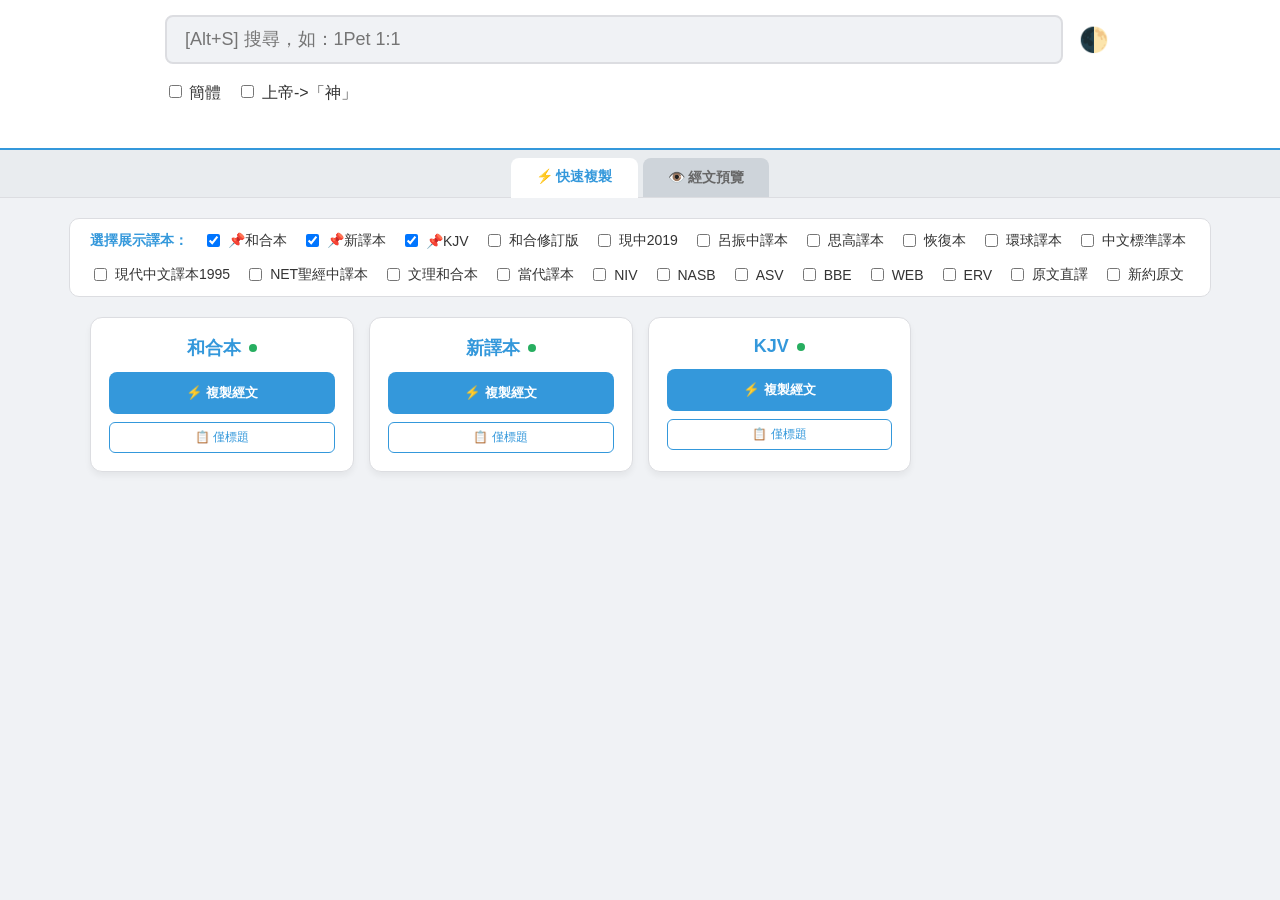
<file: index.html>
<!DOCTYPE html>
<html lang="zh-Hant">
<head>
    <meta charset="UTF-8">
    <meta name="viewport" content="width=device-width, initial-scale=1.0">
    <title>各版本網上聖經捷徑</title>
    <link rel="stylesheet" href="./css/style.css">

    <header class="header-zone">
        <div class="search-wrapper">
            <div class="search-row">
                <input type="text" id="bibleSearch" class="search-bar" placeholder="[Alt+S] 搜尋，如：1Pet 1:1" autocomplete="off">
                <button onclick="toggleTheme()" style="background:none; border:none; cursor:pointer; font-size:24px;">🌓</button>
                <div id="hintWindow" class="hint-window"></div>
                <div id="suggestions" class="suggestions-box"></div>
            </div>

            <!-- ✅ 新增：搜尋選項（簡體 / 神名） -->
            <div class="search-options" aria-label="顯示選項" style="display:flex; gap:16px; align-items:center; margin-top:8px;">
              <label class="opt-item" title="切換為簡體後將重新抓取目前段落">
                <input type="checkbox" id="checkboxSimplifiedChinese">
                簡體
              </label>

              <label class="opt-item" title="僅在畫面與複製輸出中將「上帝」顯示為「神」，不重新抓取">
                <input type="checkbox" id="checkboxGodName">
                上帝->「神」
              </label>
            </div>
            <!-- ⬆ 新增結束 -->

            <div id="historyTags" class="history-tags"></div>
        </div>
    </header>

    <nav class="mode-tabs">
        <button id="tab-copy" class="m-tab active" onclick="switchMode('copy')">⚡ 快速複製</button>
        <button id="tab-preview" class="m-tab" onclick="switchMode('preview')">👁️ 經文預覽</button>
    </nav>

    <main class="main-container">
        <!-- 快速複製介面 -->
        <div id="copyView">
            <div class="ver-filter-box" id="verFilter">
                <span class="filter-label">選擇展示譯本：</span>
                <!-- 由 JS 動態生成 Checkbox -->
            </div>
            <div id="copyGrid" class="copy-grid"></div>
        </div>

        <!-- 預覽介面 -->
        <div id="previewView" class="preview-pane">
            <div style="display:flex; justify-content: space-between; margin-bottom:20px; align-items:center;">
                <select id="previewVerSelect" onchange="updatePreview()" style="padding:8px; border-radius:6px; border:1px solid var(--border);"></select>
            
<!-- 🔽 新增：預覽格式切換 -->
<select id="previewFormatSelect" style="margin-left:8px;">
  <option value="list">標準格式</option>
  <option value="paragraph">講章格式</option>
</select>

                <span id="previewTitle" style="font-weight:bold; font-size:18px; color:var(--accent);"></span>
            </div>
            <div id="previewContent"></div>
        </div>
       
    </main>

    <div id="toast"></div>
    <script src="./js/bible-data.js"></script>
    <script src="./js/logic.js"></script>		
		
</body>
</html>
</file>
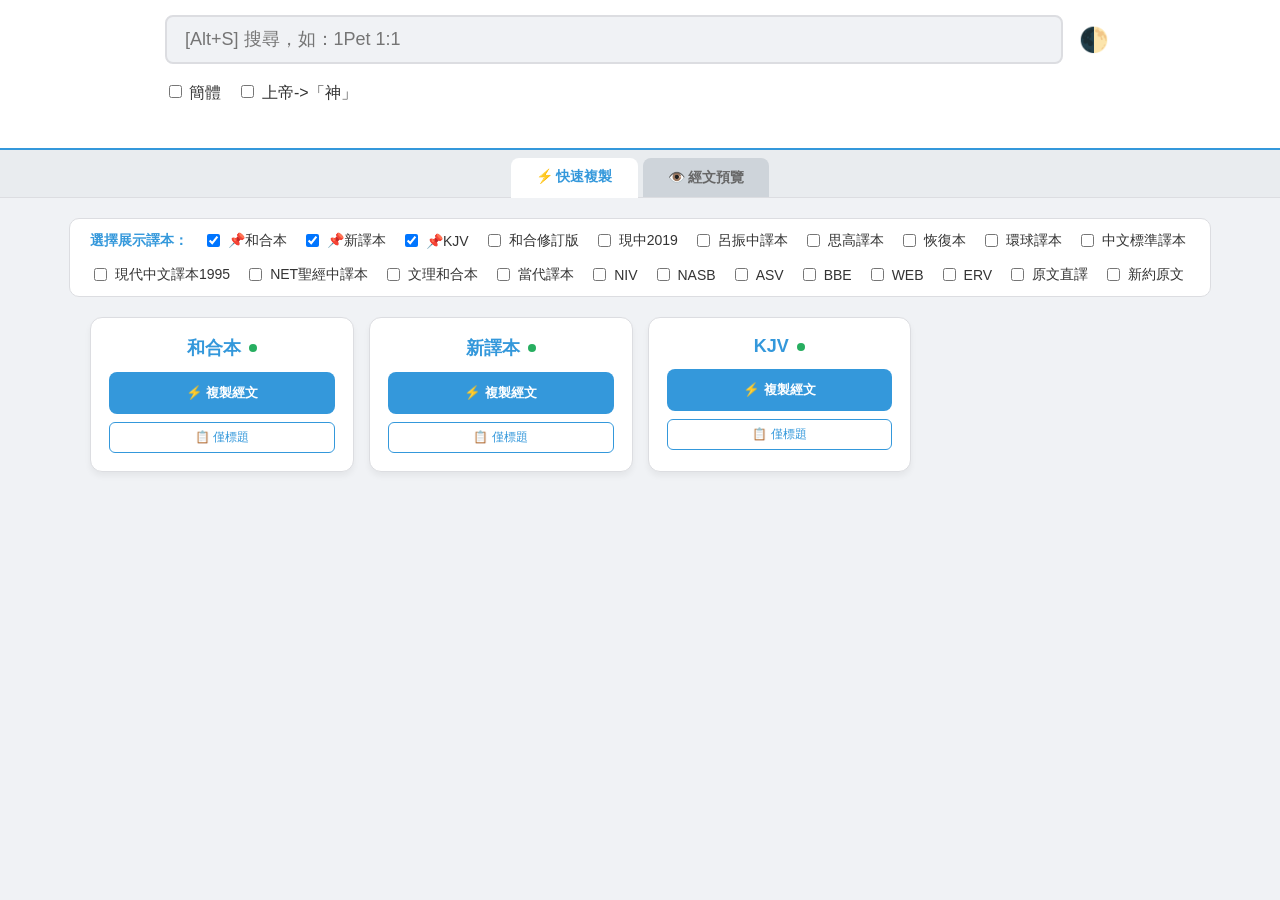
<file: bible_verse.html>
<!DOCTYPE html>
<html lang="zh-Hant">
<head>
    <meta charset="UTF-8">
    <meta name="viewport" content="width=device-width, initial-scale=1.0">
    <title>各版本網上聖經捷徑</title>
    <link rel="stylesheet" href="./css/style.css">

    <header class="header-zone">
        <div class="search-wrapper">
            <div class="search-row">
                <input type="text" id="bibleSearch" class="search-bar" placeholder="[Alt+S] 搜尋，如：1Pet 1:1" autocomplete="off">
                <button onclick="toggleTheme()" style="background:none; border:none; cursor:pointer; font-size:24px;">🌓</button>
                <div id="hintWindow" class="hint-window"></div>
                <div id="suggestions" class="suggestions-box"></div>
            </div>

            <!-- ✅ 新增：搜尋選項（簡體 / 神名） -->
            <div class="search-options" aria-label="顯示選項" style="display:flex; gap:16px; align-items:center; margin-top:8px;">
              <label class="opt-item" title="切換為簡體後將重新抓取目前段落">
                <input type="checkbox" id="checkboxSimplifiedChinese">
                簡體
              </label>

              <label class="opt-item" title="僅在畫面與複製輸出中將「上帝」顯示為「神」，不重新抓取">
                <input type="checkbox" id="checkboxGodName">
                上帝->「神」
              </label>
            </div>
            <!-- ⬆ 新增結束 -->

            <div id="historyTags" class="history-tags"></div>
        </div>
    </header>

    <nav class="mode-tabs">
        <button id="tab-copy" class="m-tab active" onclick="switchMode('copy')">⚡ 快速複製</button>
        <button id="tab-preview" class="m-tab" onclick="switchMode('preview')">👁️ 經文預覽</button>
    </nav>

    <main class="main-container">
        <!-- 快速複製介面 -->
        <div id="copyView">
            <div class="ver-filter-box" id="verFilter">
                <span class="filter-label">選擇展示譯本：</span>
                <!-- 由 JS 動態生成 Checkbox -->
            </div>
            <div id="copyGrid" class="copy-grid"></div>
        </div>

        <!-- 預覽介面 -->
        <div id="previewView" class="preview-pane">
            <div style="display:flex; justify-content: space-between; margin-bottom:20px; align-items:center;">
                <select id="previewVerSelect" onchange="updatePreview()" style="padding:8px; border-radius:6px; border:1px solid var(--border);"></select>
            
<!-- 🔽 新增：預覽格式切換 -->
<select id="previewFormatSelect" style="margin-left:8px;">
  <option value="list">標準格式</option>
  <option value="paragraph">講章格式</option>
</select>

                <span id="previewTitle" style="font-weight:bold; font-size:18px; color:var(--accent);"></span>
            </div>
            <div id="previewContent"></div>
        </div>
       
    </main>

    <div id="toast"></div>
    <script src="./js/bible-data.js"></script>
    <script src="./js/logic.js"></script>		
		
</body>
</html>
</file>
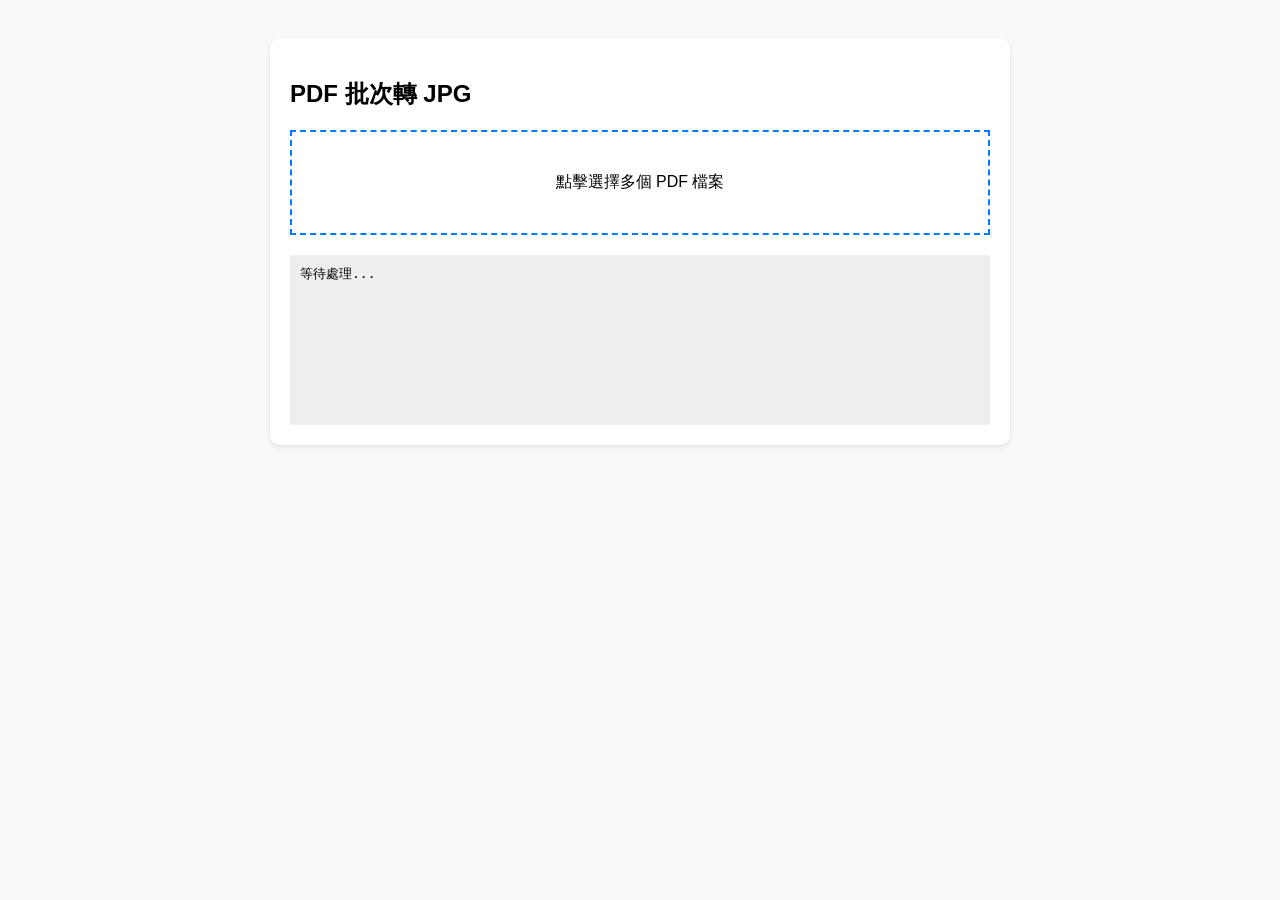
<file: Pdf to jpg.html>
<!DOCTYPE html>
<html lang="zh-Hant">
<head>
    <meta charset="UTF-8">
    <title>PDF 轉 JPG 批次工具</title>
    <!-- 1. 必須先載入主程式 -->
    <script src="./js/pdf.js"></script> 
    <!-- 2. 載入其餘工具 -->
    <script src="./js/jszip.min.js"></script>
    <script src="./js/FileSaver.min.js"></script>
    <style>
        body { font-family: sans-serif; padding: 30px; background-color: #f9f9f9; }
        .container { max-width: 700px; margin: auto; background: white; padding: 20px; border-radius: 10px; box-shadow: 0 2px 5px rgba(0,0,0,0.1); }
        .drop-zone { border: 2px dashed #007bff; padding: 40px; text-align: center; cursor: pointer; margin-bottom: 20px; }
        #status { white-space: pre-wrap; font-family: monospace; background: #eee; padding: 10px; height: 150px; overflow-y: auto; }
    </style>
</head>
<body>

<div class="container">
    <h2>PDF 批次轉 JPG</h2>
    <div class="drop-zone" onclick="document.getElementById('pdf-upload').click()">
        點擊選擇多個 PDF 檔案
        <input type="file" id="pdf-upload" accept="application/pdf" multiple style="display:none">
    </div>
    <div id="status">等待處理...</div>
</div>

<script>
    // 關鍵修正：確保讀取到正確的 pdfjsLib
    const pdfjsLib = window['pdfjs-dist/build/pdf'] || window.pdfjsLib;

    if (!pdfjsLib) {
        document.getElementById('status').innerText = "錯誤：無法讀取 pdf.js，請檢查檔案名稱是否正確 (需為 pdf.js)";
    } else {
        // 設定 Worker 路徑為你的 pdf.worker.js
        pdfjsLib.GlobalWorkerOptions.workerSrc = './js/pdf.worker.js';
    }

    const uploadInput = document.getElementById('pdf-upload');
    const statusDiv = document.getElementById('status');

    uploadInput.addEventListener('change', async (e) => {
        const files = e.target.files;
        if (files.length === 0) return;

        const zip = new JSZip();
        statusDiv.innerText = "開始處理...\n";

        for (let f = 0; f < files.length; f++) {
            const file = files[f];
            const fileNameNoExt = file.name.replace(/\.[^/.]+$/, "");
            const folder = zip.folder(fileNameNoExt);
            
            statusDiv.innerText += `正在讀取：${file.name}\n`;

            try {
                const arrayBuffer = await file.arrayBuffer();
                const loadingTask = pdfjsLib.getDocument({ data: arrayBuffer });
                const pdf = await loadingTask.promise;

                for (let i = 1; i <= pdf.numPages; i++) {
                    const page = await pdf.getPage(i);
                    const viewport = page.getViewport({ scale: 2.0 });
                    const canvas = document.createElement('canvas');
                    const context = canvas.getContext('2d');
                    canvas.height = viewport.height;
                    canvas.width = viewport.width;

                    await page.render({ canvasContext: context, viewport: viewport }).promise;

                    const imageData = canvas.toDataURL('image/jpeg', 0.8);
                    // 取得 base64 內容
                    const base64Data = imageData.split(',')[1];

                    // 檔名順序數字：如 01, 02
                    const seq = i.toString().padStart(2, '0');
                    folder.file(`${fileNameNoExt}_${seq}.jpg`, base64Data, { base64: true });
                }
                statusDiv.innerText += `✅ ${file.name} 處理完成\n`;
            } catch (err) {
                statusDiv.innerText += `❌ ${file.name} 失敗: ${err.message}\n`;
            }
        }

        statusDiv.innerText += "正在壓縮並下載...\n";
        const content = await zip.generateAsync({ type: "blob" });
        saveAs(content, "PDF_Export.zip");
        statusDiv.innerText += "✨ 全部完成！";
    });
</script>

</body>
</html>
</file>
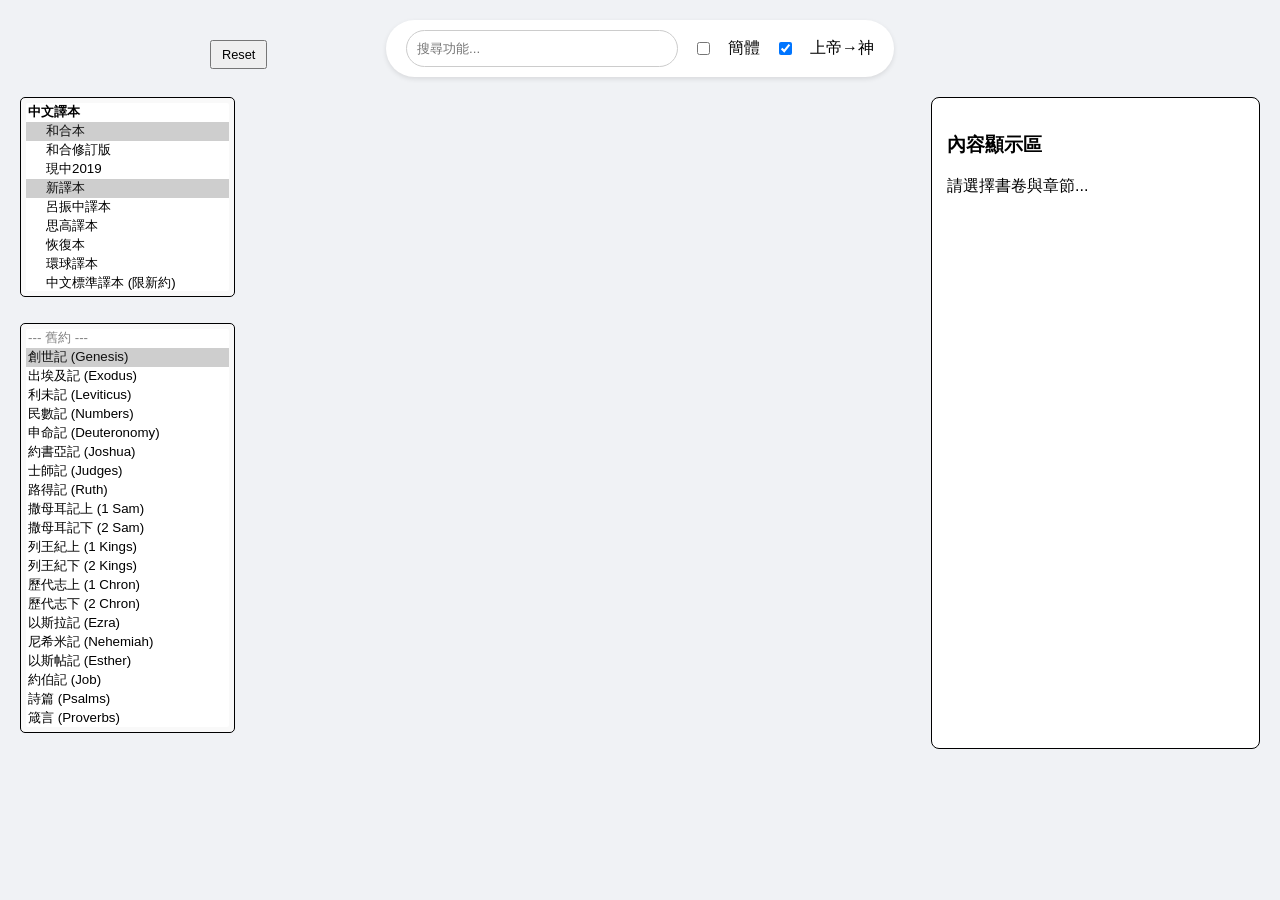
<file: test.html>
<!DOCTYPE html>
<html lang="zh-Hant">
<head>
	<script src="https://challenges.cloudflare.com/turnstile/v0/api.js" async defer></script>
    <meta charset="UTF-8">
    <meta name="viewport" content="width=device-width, initial-scale=1.0">
    <title>聖經研讀系統 - FHL 整合版</title>
    <style>
        /* 保留您之前的 CSS 樣式 */
        body { font-family: sans-serif; display: flex; flex-direction: column; padding: 20px; margin: 0; position: relative; background-color: #f0f2f5; }
        .reset-button { position: absolute; top: 40px; left: 210px; z-index: 20; font-size: 0.8em; padding: 5px 10px; cursor: pointer; }
        .header-container { display: flex; justify-content: center; width: 100%; margin-bottom: 20px; }
        .header-controls { display: flex; align-items: center; width: fit-content; gap: 15px; background: white; padding: 10px 20px; border-radius: 30px; box-shadow: 0 2px 5px rgba(0,0,0,0.1); }
        .search-bar { padding: 10px; border: 1px solid #ccc; border-radius: 20px; width: 250px; }
        .main-container { display: flex; gap: 20px; }
        .left-panel { display: grid; grid-template-columns: repeat(4, 1fr); gap: 10px; width: 75%; }
        .right-panel { width: 25%; border: 1px solid #000; padding: 15px; height: 620px; background-color: white; border-radius: 8px; overflow-y: auto; }
        .box { border: 1px solid #000; border-radius: 5px; padding: 5px; box-sizing: border-box; background-color: #f9f9f9; visibility: hidden; }
        .multiple-select-container, .list-box-container, .right-panel-box, .header-controls, .header-container { visibility: visible; }
        .multiple-select-container { height: 200px; grid-column: 1; grid-row: 1; }
        .multiple-select-list { width: 100%; height: 100%; border: none; outline: none; }
        .list-box-container { height: 410px; grid-column: 1; grid-row: 2; }
        .single-select-list { width: 100%; height: 100%; border: none; outline: none; }
        /* 修改或覆蓋原本的 .tab-box 樣式 */
        .tab-box, .tab-box-bottom {
            height: 200px;
            display: flex; 
            flex-direction: column;
            gap: 5px;
            padding: 5px;
        }

/* 確保左側面板有足夠空間顯示 4 欄 */
.left-panel {
    display: grid;
    grid-template-columns: repeat(4, 1fr); 
    grid-auto-flow: row; /* 關鍵：讓溢出的元素自動換行 */
    gap: 10px;
    width: 75%;
}
        .copyable-area { cursor: copy; transition: background-color 0.2s; }
        .tab-title-box { border: 1px solid #ccc; padding: 5px; background-color: #e9ecef; font-weight: bold; font-size: 0.9em; }
        .tab-content-area { border: 1px solid #ccc; padding: 8px; background-color: white; flex-grow: 1; overflow-y: auto; line-height: 1.5; font-size: 0.95em; }
        .copy-success { background-color: #d4edda !important; }
        .popup-window { position: fixed; display: none; background: white; border: 2px solid #007bff; border-radius: 8px; padding: 12px; box-shadow: 0 4px 15px rgba(0,0,0,0.3); z-index: 1000; width: 200px; }
        .popup-window input { width: 100%; padding: 8px; margin-top: 8px; box-sizing: border-box; border: 1px solid #ccc; border-radius: 4px; }
        .popup-header { font-size: 14px; font-weight: bold; display: flex; justify-content: space-between; }
        .close-popup { cursor: pointer; color: #999; }
    </style>
</head>
<body> 
     <div class="cf-turnstile" 
         id="turnstile-container" 
         data-sitekey="0x4AAAAAACgckTL_y_96U7Cj" 
         data-appearance="interaction-only">
    </div>
    <button class="reset-button" id="resetSelectionBtn">Reset</button>

    <div class="header-container">
        <div class="header-controls">
            <input type="text" class="search-bar" placeholder="搜尋功能..." id="globalSearch">
            <input type="checkbox" id="checkboxSimplifiedChinese"><label for="checkboxSimplifiedChinese">簡體</label>
            <input type="checkbox" id="checkboxGodName" checked><label for="checkboxGodName">上帝→神</label>
            <!-- 隱藏的輸入項用於對接原邏輯 -->
            <input type="hidden" id="currentChineses">
            <input type="hidden" id="currentChap">
            <input type="hidden" id="currentSec">
        </div>
    </div>

    <div class="main-container">
        <div class="left-panel">
            <div class="box multiple-select-container">
                <select multiple class="multiple-select-list" id="selectList">
                     <optgroup label="中文譯本">
                        <option value="unv" selected>和合本</option>
                        <option value="rcuv">和合修訂版</option>
                        <option value="tcv2019">現中2019</option>
                        <option value="ncv" selected="selected">新譯本</option>
                        <option value="lcc">呂振中譯本</option>
                        <option value="ofm">思高譯本</option>
                        <option value="recover">恢復本</option>
                        <option value="wcb">環球譯本</option>
						<option value="csb"> 中文標準譯本 (限新約) </option>
                        <option value="cbol"> 原文直譯 </option>
                        <option value="tcv95"> 現代中文譯本 1995版 </option>
                        <option value="cnet"> NET聖經中譯本 </option>
						<option value="cuwv" selected="selected">文理和合本經文</option>
                    </optgroup>
                    <optgroup label="其他與英文">
                        <option value="kjv">KJV (King James Version)</option>
                        <option value="asv">ASV (American Standard Version)</option>
                        <option value="bbe">BBE (American Standard Version)</option>
                        <option value="web">WEB (World English Bible)</option>
						<option value="erv">ERV (Easy-to-Read Version)</option>
						<option value="fhlwh">新約原文</option> 
                    </optgroup>
                </select>
            </div>

            <div id="tab1_box" class="box tab-box"><div class="tab-title-box copyable-area"></div><div class="tab-content-area copyable-area"></div></div>
            <div id="tab2_box" class="box tab-box"><div class="tab-title-box copyable-area"></div><div class="tab-content-area copyable-area"></div></div>
            <div id="tab3_box" class="box tab-box"><div class="tab-title-box copyable-area"></div><div class="tab-content-area copyable-area"></div></div>
            
            <div class="box list-box-container">
                <select class="single-select-list" size="20" id="bibleBookList">
                    <option disabled>--- 舊約 ---</option>
                    <option value="創" selected>創世記 (Genesis)</option><option value="出">出埃及記 (Exodus)</option><option value="利">利未記 (Leviticus)</option><option value="民">民數記 (Numbers)</option><option value="申">申命記 (Deuteronomy)</option><option value="書">約書亞記 (Joshua)</option><option value="士">士師記 (Judges)</option><option value="得">路得記 (Ruth)</option><option value="撒上">撒母耳記上 (1 Sam)</option><option value="撒下">撒母耳記下 (2 Sam)</option><option value="王上">列王紀上 (1 Kings)</option><option value="王下">列王紀下 (2 Kings)</option><option value="代上">歷代志上 (1 Chron)</option><option value="代下">歷代志下 (2 Chron)</option><option value="拉">以斯拉記 (Ezra)</option><option value="尼">尼希米記 (Nehemiah)</option><option value="斯">以斯帖記 (Esther)</option><option value="伯">約伯記 (Job)</option><option value="詩">詩篇 (Psalms)</option><option value="箴">箴言 (Proverbs)</option><option value="傳">傳道書 (Eccles)</option><option value="歌">雅歌 (Song of Sol)</option><option value="賽">以賽亞書 (Isaiah)</option><option value="耶">耶利米書 (Jeremiah)</option><option value="哀">耶利米哀歌 (Lam)</option><option value="結">以西結書 (Ezekiel)</option><option value="但">但以理書 (Daniel)</option><option value="何">何西阿書 (Hosea)</option><option value="珥">約珥書 (Joel)</option><option value="摩">阿摩司書 (Amos)</option><option value="俄">俄巴底亞書 (Obadiah)</option><option value="拿">約拿書 (Jonah)</option><option value="彌">彌迦書 (Micah)</option><option value="鴻">那鴻書 (Nahum)</option><option value="哈">哈巴谷書 (Habak)</option><option value="番">西番雅書 (Zephan)</option><option value="該">哈該書 (Haggai)</option><option value="亞">撒迦利亞書 (Zechar)</option><option value="瑪">瑪拉基書 (Malachi)</option>
                    <option disabled>--- 新約 ---</option>
                    <option value="太">馬太福音 (Matthew)</option><option value="可">馬可福音 (Mark)</option><option value="路">路加福音 (Luke)</option><option value="約">約翰福音 (John)</option><option value="徒">使徒行傳 (Acts)</option><option value="羅">羅馬書 (Romans)</option><option value="林前">哥林多前書 (1 Cor)</option><option value="林後">哥林多後書 (2 Cor)</option><option value="加">加拉太書 (Galat)</option><option value="弗">以弗所書 (Ephes)</option><option value="腓">腓立比書 (Philip)</option><option value="西">歌羅西書 (Coloss)</option><option value="帖前">帖前 (1 Thess)</option><option value="帖後">帖後 (2 Thess)</option><option value="提前">提摩太前書 (1 Tim)</option><option value="提後">提摩太後書 (2 Tim)</option><option value="多">提多書 (Titus)</option><option value="門">腓利門書 (Philemon)</option><option value="來">希伯來書 (Hebrews)</option><option value="雅">雅各書 (James)</option><option value="彼前">彼得前書 (1 Peter)</option><option value="彼後">彼得後書 (2 Peter)</option><option value="約一">約翰一書 (1 John)</option><option value="約二">約翰二書 (2 John)</option><option value="約三">約翰三書 (3 John)</option><option value="猶">猶大書 (Jude)</option><option value="啟">啟示錄 (Revelation)</option>
                </select>
            </div>

            <div id="tab4_box" class="box tab-box-bottom"><div class="tab-title-box copyable-area"></div><div class="tab-content-area copyable-area"></div></div>
            <div id="tab5_box" class="box tab-box-bottom"><div class="tab-title-box copyable-area"></div><div class="tab-content-area copyable-area"></div></div>
            <div id="tab6_box" class="box tab-box-bottom"><div class="tab-title-box copyable-area"></div><div class="tab-content-area copyable-area"></div></div>
        </div>

        <div class="right-panel right-panel-box" id="displayContent">
            <h3>內容顯示區</h3><div id="doccontext">請選擇書卷與章節...</div>
        </div>
    </div>

    <div id="itemPopup" class="popup-window">
        <div class="popup-header"><span id="popupTitle">書卷名</span><span class="close-popup" id="closePopupBtn">&times;</span></div>
        <input type="text" id="popupInput" placeholder="輸入 1 或 1:1">
    </div>
<script>
const tttt = { "unv": "和合本", "rcuv": "和修版", "ncv": "新譯本", "kjv": "KJV", "asv": "ASV", "bbe": "BBE", "web": "WEB", "lcc": "呂振中譯本", "ofm": "思高譯本", "tcv2019": "現中譯2019", "wcb": "環球譯本", "recover": "恢復本","tcv95":"現中譯1995", "cbol":"原文直譯","csb":"中文標準譯本","cnet":"NET聖經中譯本", "fhlwh":"新約原文","cuwv":"文理和合本經文","erv":"ERV" };

// 確保全域變數存在
window.tsWidgetId = null;
	
function numberConvertToUppercase(num) {
    const u = ["零", "一", "二", "三", "四", "五", "六", "七", "八", "九", "十"];
    const n = parseInt(num);
    if (n <= 10) return u[n];
    if (n < 20) return "十" + (n % 10 === 0 ? "" : u[n % 10]);
    return n.toString();
}

// 2. 啟動查詢 (整合你的 startQuery)
function startQuery() {
    // 清空右側預覽
    document.getElementById("displayContent").innerHTML = '<div id="doccontext"></div>';
    
    // 獲取目前選中的多個譯本
    const selectedOptions = Array.from(document.getElementById('selectList').selectedOptions);
    const targetTabs = document.querySelectorAll('[id^="tab"][id$="_box"]');
    
    // 初始化：隱藏所有 Tab
    targetTabs.forEach(tab => tab.style.visibility = 'hidden');

    // 依序為每個選中的譯本發送請求 (最多6個)
    selectedOptions.forEach((option, index) => {
        if (index < 6) {
            loadBibleDoc(option.value, index + 1);
        }
    });
}
<!--	
async function loadBibleDoc(verCode, tabIndex) {
    // 1. 取得 DOM 數值
    const book = document.getElementById("bibleBookList").value;
    const inputVal = document.getElementById("popupInput").value || "1";
    const gb = document.getElementById('checkboxSimplifiedChinese').checked ? 1 : 0;
    let [chap, sec] = inputVal.includes(':') ? inputVal.split(':') : [inputVal, ""];
    
    // 2. 嚴格檢查 Turnstile 狀態
    if (typeof turnstile === 'undefined') {
        console.error("Turnstile SDK 未載入");
        return;
    }

    /**
     * 3. 取得 Token
     * 在隱身模式下，SDK 會自動管理單一 Widget。
     * 直接使用 turnstile.getResponse() 即可抓取目前可用的 Token。
     */
    const turnstileToken = turnstile.getResponse();
    
    if (!turnstileToken) {
        console.warn("驗證 Token 尚未產生，正在嘗試背景觸發...");
        // 在隱身模式下，如果沒有 Token，通常需要手動執行一次 execute 觸發

        turnstile.reset('#turnstile-container'); 
        turnstile.execute('#turnstile-container');
        return;
    }
   
    // 4. 構造 URL
    let originalUrl = "https://bible.fhl.net/json/qb.php?chineses=" + encodeURIComponent(book) + 
              "&chap=" + chap + 
              "&sec=" + sec + 
              "&version=" + verCode + 
              "&gb=" + gb;
              
    const myWorkerUrl = "https://bible.q8g9tnm8r7.workers.dev/?url=" + encodeURIComponent(originalUrl);

    // 5. 發送帶有超時控制的請求
    const controller = new AbortController();
    const timeoutId = setTimeout(() => controller.abort(), 15000);

    try {
        const response = await fetch(myWorkerUrl, {
            method: "GET",
            signal: controller.signal,
            headers: {
                "X-Turnstile-Token": turnstileToken
            }
        });

        clearTimeout(timeoutId);

        if (response.ok) {
            const data = await response.text();
            renderToTab(data, tabIndex, verCode);
            
            // 成功後重置，確保下一次查詢依然安全且能獲得新 Token
            turnstile.reset(); 
        } else {
            if (response.status === 403 || response.status === 401) {
                console.error("Worker 驗證失敗，請檢查 Secret Key 設定");
                // 隱身模式下驗證失敗通常會自動重置
            }
            turnstile.reset();
        }
    } catch (err) {
        clearTimeout(timeoutId);
        console.error("連線錯誤:", err);
        if (typeof turnstile !== 'undefined') turnstile.reset();
    }
}
//-->

async function loadBibleDoc(verCode, tabIndex) {
    // 1. 取得 DOM 數值
    const book = document.getElementById("bibleBookList").value;
    const inputVal = document.getElementById("popupInput").value || "1";
    const gb = document.getElementById('checkboxSimplifiedChinese').checked ? 1 : 0;
    let [chap, sec] = inputVal.includes(':') ? inputVal.split(':') : [inputVal, ""];
    
    // 2. 構造原始 URL
    let originalUrl = "https://bible.fhl.net/json/qb.php?chineses=" + encodeURIComponent(book) + 
              "&chap=" + chap + 
              "&sec=" + sec + 
              "&version=" + verCode + 
              "&gb=" + gb;
              
    const myWorkerUrl = "https://bible.q8g9tnm8r7.workers.dev/?url=" + encodeURIComponent(originalUrl);

    // 封裝請求邏輯
    const fetchData = async (url, useToken = false) => {
        const controller = new AbortController();
        const timeoutId = setTimeout(() => controller.abort(), 10000); // 縮短直連超時，提昇體驗
        
        const options = {
            method: "GET",
            signal: controller.signal
        };

        // 只有經由 Proxy 時才帶 Token
        if (useToken) {
            const turnstileToken = turnstile.getResponse();
            if (turnstileToken) {
                options.headers = { "X-Turnstile-Token": turnstileToken };
            }
        }

        try {
            const response = await fetch(url, options);
            clearTimeout(timeoutId);
            if (!response.ok) throw new Error(`HTTP error! status: ${response.status}`);
            return await response.text();
        } catch (err) {
            clearTimeout(timeoutId);
            throw err; // 向上拋出以便 catch 塊處理切換
        }
    };

    try {
        // 策略 A: 嘗試直連 (Direct Fetch)
        console.log("嘗試直接連線...");
        const data = await fetchData(originalUrl);
        renderToTab(data, tabIndex, verCode);
        console.log("直連成功");

    } catch (err) {
        // 策略 B: 發生錯誤 (包括 CORS block 或網路問題)，使用 Proxy
        console.warn("直連失敗或受 CORS 限制，切換至 Proxy...", err);

        // 檢查 Turnstile 狀態 (僅在使用 Proxy 前檢查)
        if (typeof turnstile === 'undefined') {
            console.error("Turnstile SDK 未載入");
            return;
        }

        const token = turnstile.getResponse();
        if (!token) {
            console.warn("無 Token，觸發驗證...");
            turnstile.execute('#turnstile-container');
            return;
        }

        try {
            const proxyData = await fetchData(myWorkerUrl, true);
            renderToTab(proxyData, tabIndex, verCode);
            turnstile.reset(); // 成功後重置
        } catch (proxyErr) {
            console.error("Proxy 連線亦失敗:", proxyErr);
            turnstile.reset();
        }
    }
}
	

	
function renderToTab(responseText, tabIndex, verCode) {
    let aaobj;
    try {
        // 清理 JSON 中的特殊字元並解析
        const cleanedJson = responseText.replace(/[\u3000\u000A\u000D]+/g, "");
        aaobj = JSON.parse(cleanedJson);
    } catch (e) {
        console.error("JSON 解析失敗:", e);
        return;
    }

    const tabBox = document.getElementById(`tab${tabIndex}_box`);
    if (!tabBox) return;

    // --- 0. 處理 API 失敗 (例如新譯本權限阻斷) ---
    if (aaobj.status && aaobj.status.indexOf("Fail") !== -1) {
        tabBox.style.visibility = "visible";
        tabBox.querySelector('.tab-title-box').textContent = (tttt[verCode] || verCode) + " (連線受阻)";
        tabBox.querySelector('.tab-content-area').innerText = "此譯本目前禁止自動 API 查詢。\n請確認網址是否正確，或嘗試手動貼上 JSON 資料。";
        return;
    }

    // --- 1. 標題解析 ---
    const book = document.getElementById("bibleBookList").value;
    const inputVal = document.getElementById("popupInput").value || "1";
    
    let chapNum = "1", secIn = "";
    if (inputVal.includes(':')) {
        [chapNum, secIn] = inputVal.split(':').map(s => s.trim());
    } else {
        chapNum = inputVal.trim();
        // 抓取最後一節的節號作為範圍結束
        const lastSec = aaobj.record[aaobj.record_count - 1].sec;
        secIn = (aaobj.record_count > 1) ? `1-${lastSec}` : "1";
    }

    const chapChinese = numberConvertToUppercase(chapNum);
    const verName = tttt[verCode] || verCode;
    const fullTitle = `${book}${chapChinese}${secIn} (${verName})`;

    // --- 2. 內容生成 (整合新譯本清理邏輯) ---
    let aa2234 = ""; // Tab 顯示內容 (純文字)
    let aa2233 = "<font style='font-family:DFKai-SB'>「"; // 右側預覽內容

    for (let i = 0; i < aaobj.record_count; i++) {
        let item = aaobj.record[i];
        let text = item.bible_text;

        // --- [新譯本專用清理] 移除 <h1> 到 <h6> 及其內容 (如：一段小標題) ---
        text = text.replace(/<h[1-6]>.*?<\/h[1-6]>/gi, "");
        // 移除 |）這種特殊標記
        text = text.replace(/\|\uff09/g, "");

        // 清理所有剩餘 HTML 標籤與括號標記
        let rawText = text.replace(/<[^>]*>/g, "")
                          .replace(/【[^>]*】/g, "")
                          .replace(/[\u3000\u000A\u000D]+/g, "").trim();

        // 格式化輸出：節號 + 兩個全型空白 + 經文內容 + 換行 (PPT 專用)
        aa2234 += item.sec + "　" + rawText + "\n"; 
        aa2233 += "<sup>" + item.sec + "</sup>" + rawText;
    }

    aa2233 += "」";

    // --- 3. 處理「上帝/神」與符號修正 ---
    const useShen = document.getElementById('checkboxGodName').checked;
    if (useShen) {
        aa2234 = aa2234.replace(/上帝/g, "神");
        aa2233 = aa2233.replace(/上帝/g, "神");
    }
    // 修正破折號長度
    aa2234 = aa2234.replace(/─/g, "——");
    aa2233 = aa2233.replace(/─/g, "——");

    // --- 4. 更新 UI 畫面 ---
    tabBox.style.visibility = "visible";
    tabBox.querySelector('.tab-title-box').textContent = fullTitle;
    // 使用 innerText 保持 PPT 換行與空白格式
    tabBox.querySelector('.tab-content-area').innerText = aa2234;

    // 更新右側詳細顯示區
    const docContext = document.getElementById("doccontext");
    if (docContext) {
        docContext.innerHTML += `<div style="margin-bottom:20px; border-bottom:1px solid #eee; padding-bottom:10px;">
            <span style="font-size:12pt; line-height:1.6;">${aa2233} <br><b><u>${fullTitle}</u></b></span>
        </div>`;
    }
}



// 點擊複製功能：支援標題與經文各自複製
document.addEventListener('click', (e) => {
    const el = e.target;
    
    // 檢查點擊的是「內容區域」或是「標題區域」
    const isContent = el.classList.contains('tab-content-area');
    const isTitle = el.classList.contains('tab-title-box');

    if (isContent || isTitle) {
        // 獲取被點擊元素的文字
        const textToCopy = el.innerText; 
        
        if (!textToCopy) return;

        navigator.clipboard.writeText(textToCopy).then(() => {
            // 視覺回饋：變色效果
            el.classList.add('copy-success');
            setTimeout(() => el.classList.remove('copy-success'), 500);
            
            console.log("已成功複製內容：" + textToCopy.substring(0, 10) + "...");
        }).catch(err => {
            console.error('無法複製', err);
        });
    }
});


// 監聽譯本清單的變動
document.getElementById('selectList').addEventListener('change', function() {
    // 只有在已經有書卷/章節資料的情況下才自動更新
    const book = document.getElementById("bibleBookList").value;
    const inputVal = document.getElementById("popupInput").value;
    
    if (book && inputVal) {
        startQuery();
    }
});

// 監聽上帝/神、簡體/繁體切換
document.getElementById('checkboxGodName').addEventListener('change', startQuery);
document.getElementById('checkboxSimplifiedChinese').addEventListener('change', startQuery);


// 5. 彈窗觸發事件
document.getElementById('bibleBookList').addEventListener('click', function(e) {
    if (e.target.tagName === 'OPTION' && !e.target.disabled) {
        const popup = document.getElementById('itemPopup');
        popup.style.display = 'block';
        popup.style.left = e.pageX + 10 + 'px';
        popup.style.top = e.pageY + 10 + 'px';
        document.getElementById('popupTitle').textContent = e.target.text.trim();
        document.getElementById('popupInput').focus();
    }
});

document.getElementById('popupInput').addEventListener('keypress', function(e) {
    if (e.key === 'Enter') {
        document.getElementById('itemPopup').style.display = 'none';
        startQuery();
    }
});

document.getElementById('closePopupBtn').onclick = () => document.getElementById('itemPopup').style.display = 'none';
document.getElementById('resetSelectionBtn').onclick = () => location.reload();
</script>

</body>
</html>
</file>
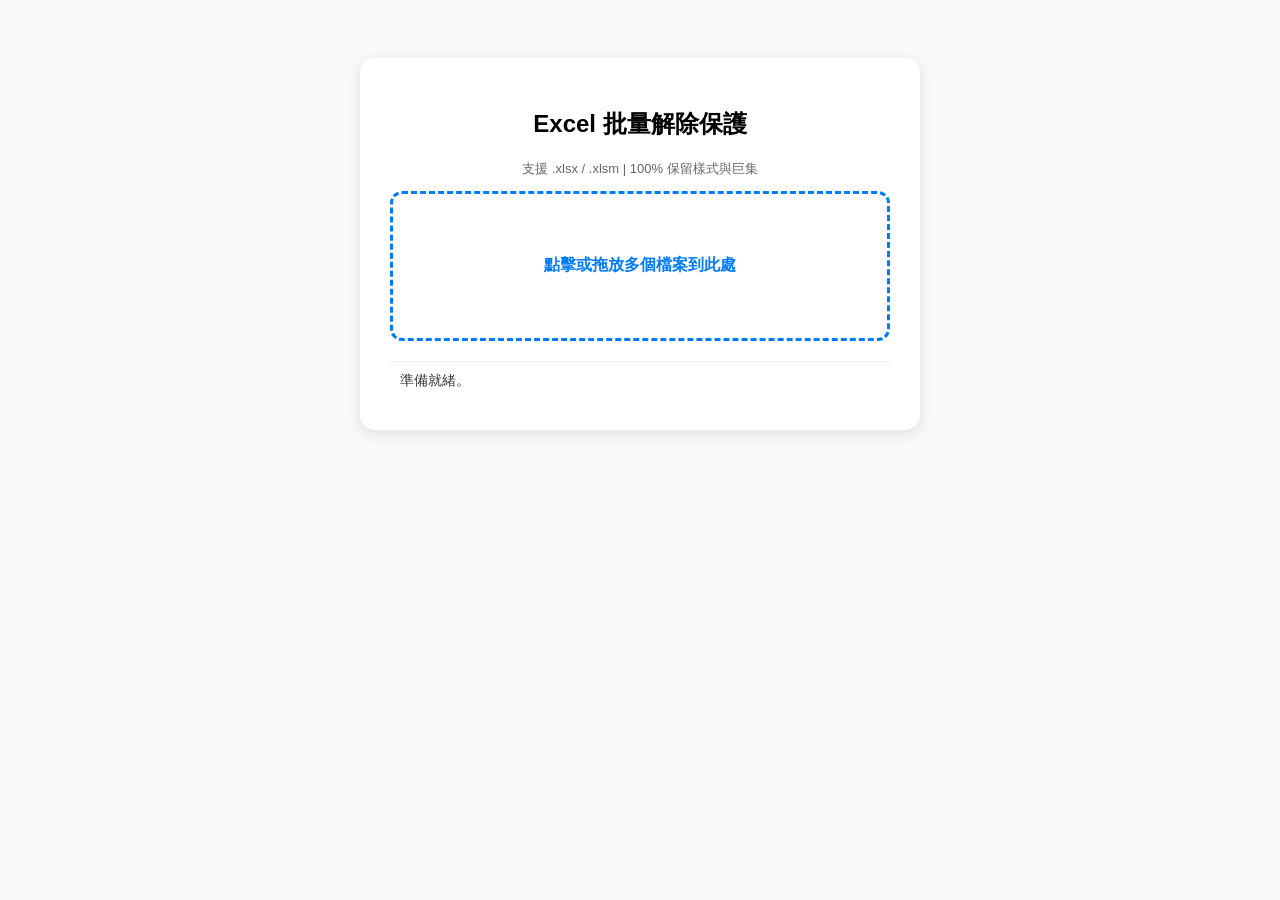
<file: Unlock.html>
<!DOCTYPE html>
<html lang="zh-HK">
<head>
    <meta charset="UTF-8">
    <title>Excel 批量密碼移除器 (原樣保留版)</title>
    <script src="./js/jszip.min.js"></script>
    <style>
        body { font-family: 'Segoe UI', Tahoma, Geneva, Verdana, sans-serif; display: flex; flex-direction: column; align-items: center; padding-top: 50px; background: #f8f9fa; }
        .container { width: 500px; background: white; padding: 30px; border-radius: 15px; box-shadow: 0 4px 15px rgba(0,0,0,0.1); text-align: center; }
        #dropZone { width: 100%; height: 150px; border: 3px dashed #007bff; border-radius: 12px; display: flex; align-items: center; justify-content: center; background: #fff; cursor: pointer; color: #007bff; font-weight: bold; transition: 0.3s; box-sizing: border-box; }
        #dropZone.dragover { background: #e7f1ff; border-color: #0056b3; transform: scale(1.02); }
        #status { margin-top: 20px; font-size: 14px; color: #333; text-align: left; max-height: 200px; overflow-y: auto; padding: 10px; border-top: 1px solid #eee; }
        .file-item { margin: 5px 0; padding: 5px; border-bottom: 1px solid #f0f0f0; display: flex; justify-content: space-between; }
        .success { color: #28a745; font-weight: bold; }
        .error { color: #dc3545; }
    </style>
</head>
<body>

    <div class="container">
        <h2>Excel 批量解除保護</h2>
        <p style="font-size: 13px; color: #666;">支援 .xlsx / .xlsm | 100% 保留樣式與巨集</p>
        
        <div id="dropZone">點擊或拖放多個檔案到此處</div>
        
        <div id="status">準備就緒。</div>
    </div>

    <script>
        const dropZone = document.getElementById('dropZone');
        const status = document.getElementById('status');

        // 拖放事件
        dropZone.ondragover = (e) => { e.preventDefault(); dropZone.classList.add('dragover'); };
        dropZone.ondragleave = () => dropZone.classList.remove('dragover');
        dropZone.ondrop = (e) => {
            e.preventDefault();
            dropZone.classList.remove('dragover');
            handleFiles(e.dataTransfer.files);
        };

        // 點擊選擇
        dropZone.onclick = () => {
            let input = document.createElement('input');
            input.type = 'file';
            input.multiple = true; // 支援多選
            input.accept = '.xlsx, .xlsm';
            input.onchange = (e) => handleFiles(e.target.files);
            input.click();
        };

        async function handleFiles(files) {
            if (files.length === 0) return;
            status.innerHTML = "<b>處理進度：</b><br>";

            // 同時處理所有選中的檔案
            const tasks = Array.from(files).map(file => processSingleFile(file));
            await Promise.all(tasks);
        }

        async function processSingleFile(file) {
            const fileName = file.name;
            const fileStatusId = 'status-' + Math.random().toString(36).substr(2, 9);
            
            // 在狀態欄新增一行
            const item = document.createElement('div');
            item.className = 'file-item';
            item.innerHTML = `<span>${fileName}</span><span id="${fileStatusId}">正在處理...</span>`;
            status.appendChild(item);

            try {
                const zip = new JSZip();
                const loadedZip = await zip.loadAsync(file);
                let modified = false;

                // 獲取 xl/worksheets 目錄下的所有檔案
                const worksheetFolder = loadedZip.folder("xl/worksheets");
                if (!worksheetFolder) throw new Error("無效的 Excel 結構");

                const promises = [];
                worksheetFolder.forEach((relativePath, fileEntry) => {
                    if (relativePath.endsWith(".xml")) {
                        const p = fileEntry.async("string").then(content => {
                            // 模擬 Batch 的正則替換：移除 <sheetProtection ... />
                            if (content.includes("<sheetProtection")) {
                                const newContent = content.replace(/<sheetProtection[^>]*\/>/g, "");
                                loadedZip.file(fileEntry.name, newContent);
                                modified = true;
                            }
                        });
                        promises.push(p);
                    }
                });

                await Promise.all(promises);

                // 生成並下載
                const blob = await loadedZip.generateAsync({
                    type: "blob",
                    compression: "DEFLATE",
                    mimeType: file.type
                });

                const url = URL.createObjectURL(blob);
                const a = document.createElement("a");
                a.href = url;
                const extension = fileName.split('.').pop();
                const baseName = fileName.substring(0, fileName.lastIndexOf('.'));
                a.download = `${baseName}_Unprotected.${extension}`;
                a.click();
                URL.revokeObjectURL(url);

                document.getElementById(fileStatusId).innerHTML = '<span class="success">成功！</span>';

            } catch (err) {
                console.error(err);
                document.getElementById(fileStatusId).innerHTML = '<span class="error">失敗</span>';
            }
        }
    </script>
</body>
</html>
</file>
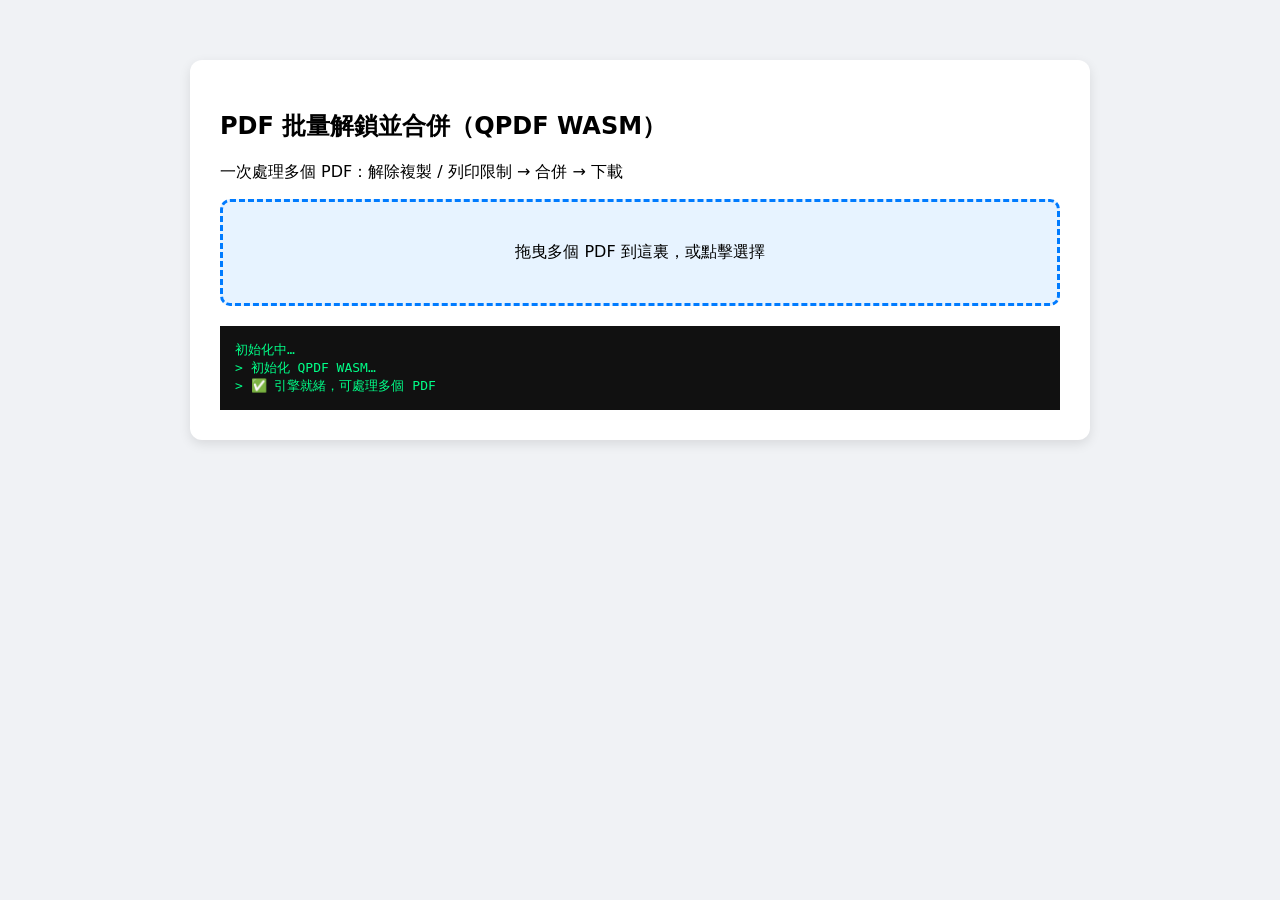
<file: unlockpdf.html>
<!DOCTYPE html>
<html lang="zh-Hant">
<head>
<meta charset="UTF-8">
<title>PDF 批量解鎖並合併（QPDF WASM）</title>

<style>
body {
    font-family: system-ui;
    max-width: 900px;
    margin: 40px auto;
    background: #f0f2f5;
    padding: 20px;
}
.card {
    background: #fff;
    padding: 30px;
    border-radius: 12px;
    box-shadow: 0 4px 12px rgba(0,0,0,.1);
}
.drop-zone {
    border: 3px dashed #007bff;
    padding: 40px;
    text-align: center;
    border-radius: 10px;
    cursor: pointer;
    background: #e7f3ff;
}
.drop-zone:hover {
    background: #d0e7ff;
}
#log {
    margin-top: 20px;
    padding: 15px;
    background: #111;
    color: #00ff88;
    font-family: monospace;
    font-size: 13px;
    max-height: 320px;
    overflow-y: auto;
}
.err { color: #ff6666; }
</style>
</head>

<body>
<div class="card">
    <h2>PDF 批量解鎖並合併（QPDF WASM）</h2>
    <p>一次處理多個 PDF：解除複製 / 列印限制 → 合併 → 下載</p>

    <div class="drop-zone" id="dropZone">
        拖曳多個 PDF 到這裏，或點擊選擇
        <input type="file" id="fileInput" accept=".pdf" multiple hidden>
    </div>

    <div id="log">初始化中…</div>
</div>

<!-- 使用你現有的 qpdf.js -->
<script src="./js/qpdf.js"></script>
<script>
const dropZone = document.getElementById("dropZone");
const fileInput = document.getElementById("fileInput");
const logBox = document.getElementById("log");

let qpdf = null;

function log(msg, cls = "") {
    const d = document.createElement("div");
    d.className = cls;
    d.textContent = "> " + msg;
    logBox.appendChild(d);
    logBox.scrollTop = logBox.scrollHeight;
}

// 初始化 QPDF
log("初始化 QPDF WASM…");

Module({
    locateFile: p => p.endsWith(".wasm") ? "./js/qpdf.wasm" : p
}).then(instance => {
    qpdf = instance;
    log("✅ 引擎就緒，可處理多個 PDF");
}).catch(err => {
    console.error(err);
    log("❌ 初始化失敗：" + err.message, "err");
});

// UI
dropZone.onclick = () => fileInput.click();
fileInput.onchange = e => handleFiles(e.target.files);

dropZone.ondragover = e => e.preventDefault();
dropZone.ondrop = e => {
    e.preventDefault();
    handleFiles(e.dataTransfer.files);
};

// 核心邏輯：解鎖 + 合併
async function handleFiles(fileList) {
    if (!qpdf) {
        log("❌ 引擎尚未就緒", "err");
        return;
    }

    const files = Array.from(fileList)
        .sort((a, b) => a.name.localeCompare(b.name, "en", { numeric: true }));

    log(`開始解鎖 ${files.length} 份 PDF…`);

    const unlockedPaths = [];

    // 1️⃣ 逐個解鎖
    for (let i = 0; i < files.length; i++) {
        const file = files[i];
        log(`解鎖：${file.name}`);

        const data = new Uint8Array(await file.arrayBuffer());
        const inPath = `/in_${i}.pdf`;
        const outPath = `/u_${i}.pdf`;

        qpdf.FS.writeFile(inPath, data);

        try {
            qpdf.callMain(["--decrypt", inPath, outPath]);

            // ✅ 用 readFile 驗證（向下相容）
            qpdf.FS.readFile(outPath);
            unlockedPaths.push(outPath);

        } catch (e) {
            log(`❌ 解鎖失敗：${file.name}`, "err");
            log(`   原因：${e.message}`, "err");
            return; // 有一份失敗就中止
        }
    }

    if (unlockedPaths.length === 0) {
        log("❌ 沒有任何可合併的 PDF", "err");
        return;
    }


	// 2️⃣ 一次性合併（✅ 每份 PDF 明確指定頁碼）
	log("合併所有已解鎖 PDF…");

	const mergeArgs = ["--empty", "--pages"];

	for (const p of unlockedPaths) {
		mergeArgs.push(p, "1-z"); // ✅ 關鍵：顯式頁碼
	}

	mergeArgs.push("--", "/combined_unlocked.pdf");

	qpdf.callMain(mergeArgs);

    // 3️⃣ 下載結果
    const out = qpdf.FS.readFile("/combined_unlocked.pdf");
    const blob = new Blob([out], { type: "application/pdf" });
    const url = URL.createObjectURL(blob);

    const a = document.createElement("a");
    a.href = url;
    a.download = "combined_unlocked.pdf";
    a.click();

    URL.revokeObjectURL(url);
    log("✅ 完成：combined_unlocked.pdf");
}
</script>
</body>
</html>
</file>
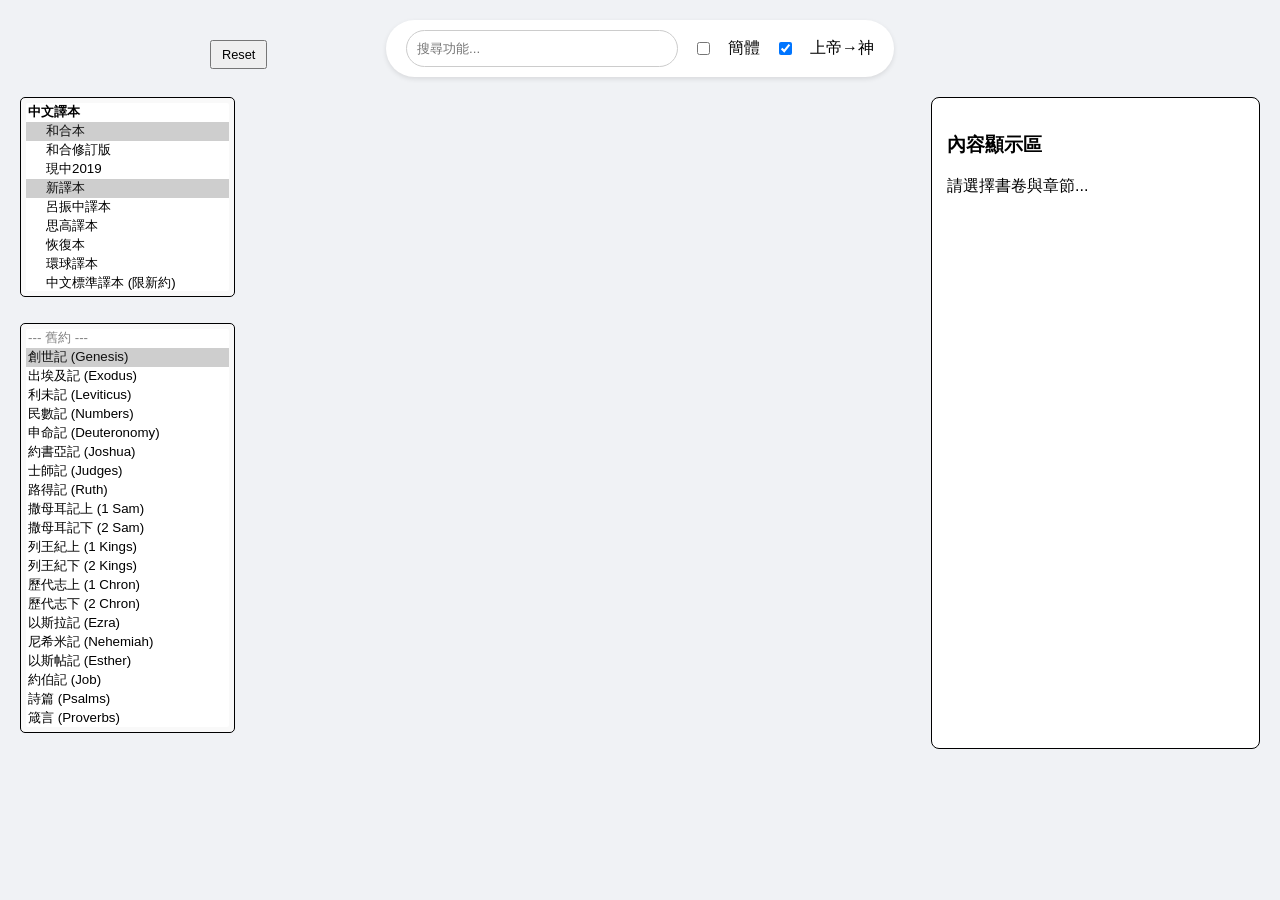
<file: Version 1.6 (Improved 1.3).html>
<!DOCTYPE html>
<html lang="zh-Hant">
<head>
    <meta charset="UTF-8">
    <meta name="viewport" content="width=device-width, initial-scale=1.0">
    <title>聖經研讀系統 - FHL 整合版</title>
    <style>
        /* 保留您之前的 CSS 樣式 */
        body { font-family: sans-serif; display: flex; flex-direction: column; padding: 20px; margin: 0; position: relative; background-color: #f0f2f5; }
        .reset-button { position: absolute; top: 40px; left: 210px; z-index: 20; font-size: 0.8em; padding: 5px 10px; cursor: pointer; }
        .header-container { display: flex; justify-content: center; width: 100%; margin-bottom: 20px; }
        .header-controls { display: flex; align-items: center; width: fit-content; gap: 15px; background: white; padding: 10px 20px; border-radius: 30px; box-shadow: 0 2px 5px rgba(0,0,0,0.1); }
        .search-bar { padding: 10px; border: 1px solid #ccc; border-radius: 20px; width: 250px; }
        .main-container { display: flex; gap: 20px; }
        .left-panel { display: grid; grid-template-columns: repeat(4, 1fr); gap: 10px; width: 75%; }
        .right-panel { width: 25%; border: 1px solid #000; padding: 15px; height: 620px; background-color: white; border-radius: 8px; overflow-y: auto; }
        .box { border: 1px solid #000; border-radius: 5px; padding: 5px; box-sizing: border-box; background-color: #f9f9f9; visibility: hidden; }
        .multiple-select-container, .list-box-container, .right-panel-box, .header-controls, .header-container { visibility: visible; }
        .multiple-select-container { height: 200px; grid-column: 1; grid-row: 1; }
        .multiple-select-list { width: 100%; height: 100%; border: none; outline: none; }
        .list-box-container { height: 410px; grid-column: 1; grid-row: 2; }
        .single-select-list { width: 100%; height: 100%; border: none; outline: none; }
        /* 修改或覆蓋原本的 .tab-box 樣式 */
        .tab-box, .tab-box-bottom {
            height: 200px;
            display: flex; 
            flex-direction: column;
            gap: 5px;
            padding: 5px;
        }

/* 確保左側面板有足夠空間顯示 4 欄 */
.left-panel {
    display: grid;
    grid-template-columns: repeat(4, 1fr); 
    grid-auto-flow: row; /* 關鍵：讓溢出的元素自動換行 */
    gap: 10px;
    width: 75%;
}
        .copyable-area { cursor: copy; transition: background-color 0.2s; }
        .tab-title-box { border: 1px solid #ccc; padding: 5px; background-color: #e9ecef; font-weight: bold; font-size: 0.9em; }
        .tab-content-area { border: 1px solid #ccc; padding: 8px; background-color: white; flex-grow: 1; overflow-y: auto; line-height: 1.5; font-size: 0.95em; }
        .copy-success { background-color: #d4edda !important; }
        .popup-window { position: fixed; display: none; background: white; border: 2px solid #007bff; border-radius: 8px; padding: 12px; box-shadow: 0 4px 15px rgba(0,0,0,0.3); z-index: 1000; width: 200px; }
        .popup-window input { width: 100%; padding: 8px; margin-top: 8px; box-sizing: border-box; border: 1px solid #ccc; border-radius: 4px; }
        .popup-header { font-size: 14px; font-weight: bold; display: flex; justify-content: space-between; }
        .close-popup { cursor: pointer; color: #999; }
    </style>
</head>
<body>

    <button class="reset-button" id="resetSelectionBtn">Reset</button>

    <div class="header-container">
        <div class="header-controls">
            <input type="text" class="search-bar" placeholder="搜尋功能..." id="globalSearch">
            <input type="checkbox" id="checkboxSimplifiedChinese"><label for="checkboxSimplifiedChinese">簡體</label>
            <input type="checkbox" id="checkboxGodName" checked><label for="checkboxGodName">上帝→神</label>
            <!-- 隱藏的輸入項用於對接原邏輯 -->
            <input type="hidden" id="currentChineses">
            <input type="hidden" id="currentChap">
            <input type="hidden" id="currentSec">
        </div>
    </div>

    <div class="main-container">
        <div class="left-panel">
            <div class="box multiple-select-container">
                <select multiple class="multiple-select-list" id="selectList">
                     <optgroup label="中文譯本">
                        <option value="unv" selected>和合本</option>
                        <option value="rcuv">和合修訂版</option>
                        <option value="tcv2019">現中2019</option>
                        <option value="ncv" selected="selected">新譯本</option>
                        <option value="lcc">呂振中譯本</option>
                        <option value="ofm">思高譯本</option>
                        <option value="recover">恢復本</option>
                        <option value="wcb">環球譯本</option>
						<option value="csb"> 中文標準譯本 (限新約) </option>
                        <option value="cbol"> 原文直譯 </option>
                        <option value="tcv95"> 現代中文譯本 1995版 </option>
                        <option value="cnet"> NET聖經中譯本 </option>
						<option value="cuwv" selected="selected">文理和合本經文</option>
                    </optgroup>
                    <optgroup label="其他與英文">
                        <option value="kjv">KJV (King James Version)</option>
                        <option value="asv">ASV (American Standard Version)</option>
                        <option value="bbe">BBE (American Standard Version)</option>
                        <option value="web">WEB (World English Bible)</option>
						<option value="erv">ERV (Easy-to-Read Version)</option>
						<option value="fhlwh">新約原文</option> 
                    </optgroup>
                </select>
            </div>

            <div id="tab1_box" class="box tab-box"><div class="tab-title-box copyable-area"></div><div class="tab-content-area copyable-area"></div></div>
            <div id="tab2_box" class="box tab-box"><div class="tab-title-box copyable-area"></div><div class="tab-content-area copyable-area"></div></div>
            <div id="tab3_box" class="box tab-box"><div class="tab-title-box copyable-area"></div><div class="tab-content-area copyable-area"></div></div>
            
            <div class="box list-box-container">
                <select class="single-select-list" size="20" id="bibleBookList">
                    <option disabled>--- 舊約 ---</option>
                    <option value="創" selected>創世記 (Genesis)</option><option value="出">出埃及記 (Exodus)</option><option value="利">利未記 (Leviticus)</option><option value="民">民數記 (Numbers)</option><option value="申">申命記 (Deuteronomy)</option><option value="書">約書亞記 (Joshua)</option><option value="士">士師記 (Judges)</option><option value="得">路得記 (Ruth)</option><option value="撒上">撒母耳記上 (1 Sam)</option><option value="撒下">撒母耳記下 (2 Sam)</option><option value="王上">列王紀上 (1 Kings)</option><option value="王下">列王紀下 (2 Kings)</option><option value="代上">歷代志上 (1 Chron)</option><option value="代下">歷代志下 (2 Chron)</option><option value="拉">以斯拉記 (Ezra)</option><option value="尼">尼希米記 (Nehemiah)</option><option value="斯">以斯帖記 (Esther)</option><option value="伯">約伯記 (Job)</option><option value="詩">詩篇 (Psalms)</option><option value="箴">箴言 (Proverbs)</option><option value="傳">傳道書 (Eccles)</option><option value="歌">雅歌 (Song of Sol)</option><option value="賽">以賽亞書 (Isaiah)</option><option value="耶">耶利米書 (Jeremiah)</option><option value="哀">耶利米哀歌 (Lam)</option><option value="結">以西結書 (Ezekiel)</option><option value="但">但以理書 (Daniel)</option><option value="何">何西阿書 (Hosea)</option><option value="珥">約珥書 (Joel)</option><option value="摩">阿摩司書 (Amos)</option><option value="俄">俄巴底亞書 (Obadiah)</option><option value="拿">約拿書 (Jonah)</option><option value="彌">彌迦書 (Micah)</option><option value="鴻">那鴻書 (Nahum)</option><option value="哈">哈巴谷書 (Habak)</option><option value="番">西番雅書 (Zephan)</option><option value="該">哈該書 (Haggai)</option><option value="亞">撒迦利亞書 (Zechar)</option><option value="瑪">瑪拉基書 (Malachi)</option>
                    <option disabled>--- 新約 ---</option>
                    <option value="太">馬太福音 (Matthew)</option><option value="可">馬可福音 (Mark)</option><option value="路">路加福音 (Luke)</option><option value="約">約翰福音 (John)</option><option value="徒">使徒行傳 (Acts)</option><option value="羅">羅馬書 (Romans)</option><option value="林前">哥林多前書 (1 Cor)</option><option value="林後">哥林多後書 (2 Cor)</option><option value="加">加拉太書 (Galat)</option><option value="弗">以弗所書 (Ephes)</option><option value="腓">腓立比書 (Philip)</option><option value="西">歌羅西書 (Coloss)</option><option value="帖前">帖前 (1 Thess)</option><option value="帖後">帖後 (2 Thess)</option><option value="提前">提摩太前書 (1 Tim)</option><option value="提後">提摩太後書 (2 Tim)</option><option value="多">提多書 (Titus)</option><option value="門">腓利門書 (Philemon)</option><option value="來">希伯來書 (Hebrews)</option><option value="雅">雅各書 (James)</option><option value="彼前">彼得前書 (1 Peter)</option><option value="彼後">彼得後書 (2 Peter)</option><option value="約一">約翰一書 (1 John)</option><option value="約二">約翰二書 (2 John)</option><option value="約三">約翰三書 (3 John)</option><option value="猶">猶大書 (Jude)</option><option value="啟">啟示錄 (Revelation)</option>
                </select>
            </div>

            <div id="tab4_box" class="box tab-box-bottom"><div class="tab-title-box copyable-area"></div><div class="tab-content-area copyable-area"></div></div>
            <div id="tab5_box" class="box tab-box-bottom"><div class="tab-title-box copyable-area"></div><div class="tab-content-area copyable-area"></div></div>
            <div id="tab6_box" class="box tab-box-bottom"><div class="tab-title-box copyable-area"></div><div class="tab-content-area copyable-area"></div></div>
        </div>

        <div class="right-panel right-panel-box" id="displayContent">
            <h3>內容顯示區</h3><div id="doccontext">請選擇書卷與章節...</div>
        </div>
    </div>

    <div id="itemPopup" class="popup-window">
        <div class="popup-header"><span id="popupTitle">書卷名</span><span class="close-popup" id="closePopupBtn">&times;</span></div>
        <input type="text" id="popupInput" placeholder="輸入 1 或 1:1">
    </div>
<script>
const tttt = { "unv": "和合本", "rcuv": "和修版", "ncv": "新譯本", "kjv": "KJV", "asv": "ASV", "bbe": "BBE", "web": "WEB", "lcc": "呂振中譯本", "ofm": "思高譯本", "tcv2019": "現中譯2019", "wcb": "環球譯本", "recover": "恢復本","tcv95":"現中譯1995", "cbol":"原文直譯","csb":"中文標準譯本","cnet":"NET聖經中譯本", "fhlwh":"新約原文","cuwv":"文理和合本經文","erv":"ERV" };

function numberConvertToUppercase(num) {
    const u = ["零", "一", "二", "三", "四", "五", "六", "七", "八", "九", "十"];
    const n = parseInt(num);
    if (n <= 10) return u[n];
    if (n < 20) return "十" + (n % 10 === 0 ? "" : u[n % 10]);
    return n.toString();
}

// 2. 啟動查詢 (整合你的 startQuery)
function startQuery() {
    // 清空右側預覽
    document.getElementById("displayContent").innerHTML = '<div id="doccontext"></div>';
    
    // 獲取目前選中的多個譯本
    const selectedOptions = Array.from(document.getElementById('selectList').selectedOptions);
    const targetTabs = document.querySelectorAll('[id^="tab"][id$="_box"]');
    
    // 初始化：隱藏所有 Tab
    targetTabs.forEach(tab => tab.style.visibility = 'hidden');

    // 依序為每個選中的譯本發送請求 (最多6個)
    selectedOptions.forEach((option, index) => {
        if (index < 6) {
            loadBibleDoc(option.value, index + 1);
        }
    });
}

// 3. 處理個別譯本請求
function loadBibleDoc(verCode, tabIndex) {
    const xhttp = new XMLHttpRequest();
    xhttp.onload = function() {
        if (this.status == 200) {
            // 對接到你的 handleResponse 邏輯，但改為更新 Tab 區塊
            renderToTab(this.responseText, tabIndex, verCode);
        }
		console.log(this.responseText)
    };

    // 解析彈窗輸入的章節 (例如 1:1)
    const book = document.getElementById("bibleBookList").value;
    const inputVal = document.getElementById("popupInput").value || "1";
    let chap = "1", sec = "";
    if (inputVal.includes(':')) {
        [chap, sec] = inputVal.split(':');
    } else {
        chap = inputVal;
    }

    const gb = document.getElementById('checkboxSimplifiedChinese').checked ? 1 : 0;
    
    // 構建你的原始 URL 格式 (確保有 ?)
    let url = "https://bible.fhl.net/json/qb.php?chineses=" + encodeURIComponent(book) + 
              "&chap=" + chap + 
              "&sec=" + sec + 
              "&version=" + verCode + 
              "&gb=" + gb;
              
    xhttp.open("GET", url, true);
    xhttp.send();
}

function renderToTab(responseText, tabIndex, verCode) {
    let aaobj;
    try {
        // 清理 JSON 中的特殊字元並解析
        const cleanedJson = responseText.replace(/[\u3000\u000A\u000D]+/g, "");
        aaobj = JSON.parse(cleanedJson);
    } catch (e) {
        console.error("JSON 解析失敗:", e);
        return;
    }

    const tabBox = document.getElementById(`tab${tabIndex}_box`);
    if (!tabBox) return;

    // --- 0. 處理 API 失敗 (例如新譯本權限阻斷) ---
    if (aaobj.status && aaobj.status.indexOf("Fail") !== -1) {
        tabBox.style.visibility = "visible";
        tabBox.querySelector('.tab-title-box').textContent = (tttt[verCode] || verCode) + " (連線受阻)";
        tabBox.querySelector('.tab-content-area').innerText = "此譯本目前禁止自動 API 查詢。\n請確認網址是否正確，或嘗試手動貼上 JSON 資料。";
        return;
    }

    // --- 1. 標題解析 ---
    const book = document.getElementById("bibleBookList").value;
    const inputVal = document.getElementById("popupInput").value || "1";
    
    let chapNum = "1", secIn = "";
    if (inputVal.includes(':')) {
        [chapNum, secIn] = inputVal.split(':').map(s => s.trim());
    } else {
        chapNum = inputVal.trim();
        // 抓取最後一節的節號作為範圍結束
        const lastSec = aaobj.record[aaobj.record_count - 1].sec;
        secIn = (aaobj.record_count > 1) ? `1-${lastSec}` : "1";
    }

    const chapChinese = numberConvertToUppercase(chapNum);
    const verName = tttt[verCode] || verCode;
    const fullTitle = `${book}${chapChinese}${secIn} (${verName})`;

    // --- 2. 內容生成 (整合新譯本清理邏輯) ---
    let aa2234 = ""; // Tab 顯示內容 (純文字)
    let aa2233 = "<font style='font-family:DFKai-SB'>「"; // 右側預覽內容

    for (let i = 0; i < aaobj.record_count; i++) {
        let item = aaobj.record[i];
        let text = item.bible_text;

        // --- [新譯本專用清理] 移除 <h1> 到 <h6> 及其內容 (如：一段小標題) ---
        text = text.replace(/<h[1-6]>.*?<\/h[1-6]>/gi, "");
        // 移除 |）這種特殊標記
        text = text.replace(/\|\uff09/g, "");

        // 清理所有剩餘 HTML 標籤與括號標記
        let rawText = text.replace(/<[^>]*>/g, "")
                          .replace(/【[^>]*】/g, "")
                          .replace(/[\u3000\u000A\u000D]+/g, "").trim();

        // 格式化輸出：節號 + 兩個全型空白 + 經文內容 + 換行 (PPT 專用)
        aa2234 += item.sec + "　" + rawText + "\n"; 
        aa2233 += "<sup>" + item.sec + "</sup>" + rawText;
    }

    aa2233 += "」";

    // --- 3. 處理「上帝/神」與符號修正 ---
    const useShen = document.getElementById('checkboxGodName').checked;
    if (useShen) {
        aa2234 = aa2234.replace(/上帝/g, "神");
        aa2233 = aa2233.replace(/上帝/g, "神");
    }
    // 修正破折號長度
    aa2234 = aa2234.replace(/─/g, "——");
    aa2233 = aa2233.replace(/─/g, "——");

    // --- 4. 更新 UI 畫面 ---
    tabBox.style.visibility = "visible";
    tabBox.querySelector('.tab-title-box').textContent = fullTitle;
    // 使用 innerText 保持 PPT 換行與空白格式
    tabBox.querySelector('.tab-content-area').innerText = aa2234;

    // 更新右側詳細顯示區
    const docContext = document.getElementById("doccontext");
    if (docContext) {
        docContext.innerHTML += `<div style="margin-bottom:20px; border-bottom:1px solid #eee; padding-bottom:10px;">
            <span style="font-size:12pt; line-height:1.6;">${aa2233} <br><b><u>${fullTitle}</u></b></span>
        </div>`;
    }
}



// 點擊複製功能：支援標題與經文各自複製
document.addEventListener('click', (e) => {
    const el = e.target;
    
    // 檢查點擊的是「內容區域」或是「標題區域」
    const isContent = el.classList.contains('tab-content-area');
    const isTitle = el.classList.contains('tab-title-box');

    if (isContent || isTitle) {
        // 獲取被點擊元素的文字
        const textToCopy = el.innerText; 
        
        if (!textToCopy) return;

        navigator.clipboard.writeText(textToCopy).then(() => {
            // 視覺回饋：變色效果
            el.classList.add('copy-success');
            setTimeout(() => el.classList.remove('copy-success'), 500);
            
            console.log("已成功複製內容：" + textToCopy.substring(0, 10) + "...");
        }).catch(err => {
            console.error('無法複製', err);
        });
    }
});


// 監聽譯本清單的變動
document.getElementById('selectList').addEventListener('change', function() {
    // 只有在已經有書卷/章節資料的情況下才自動更新
    const book = document.getElementById("bibleBookList").value;
    const inputVal = document.getElementById("popupInput").value;
    
    if (book && inputVal) {
        startQuery();
    }
});

// 監聽上帝/神、簡體/繁體切換
document.getElementById('checkboxGodName').addEventListener('change', startQuery);
document.getElementById('checkboxSimplifiedChinese').addEventListener('change', startQuery);


// 5. 彈窗觸發事件
document.getElementById('bibleBookList').addEventListener('click', function(e) {
    if (e.target.tagName === 'OPTION' && !e.target.disabled) {
        const popup = document.getElementById('itemPopup');
        popup.style.display = 'block';
        popup.style.left = e.pageX + 10 + 'px';
        popup.style.top = e.pageY + 10 + 'px';
        document.getElementById('popupTitle').textContent = e.target.text.trim();
        document.getElementById('popupInput').focus();
    }
});

document.getElementById('popupInput').addEventListener('keypress', function(e) {
    if (e.key === 'Enter') {
        document.getElementById('itemPopup').style.display = 'none';
        startQuery();
    }
});

document.getElementById('closePopupBtn').onclick = () => document.getElementById('itemPopup').style.display = 'none';
document.getElementById('resetSelectionBtn').onclick = () => location.reload();
</script>

</body>
</html>
</file>
<file: css/style.css>
/* --- 基礎變數與重置 --- */
:root {
    --primary: #2c3e50; --accent: #3498db; --bg: #f0f2f5;
    --panel: #ffffff; --text: #333; --border: #dcdde1; --card-bg: #fff;
    --tag-bg: #e0e0e0; --tag-text: #333;
    --error: #e74c3c; --success: #27ae60;
}

[data-theme="dark"] {
    --bg: #121212; --panel: #1e1e1e; --text: #eee; --border: #333; --card-bg: #252525;
    --tag-bg: #333; --tag-text: #eee;
}

body { 
    font-family: -apple-system, "Segoe UI", "Microsoft JhengHei", sans-serif; 
    background: var(--bg); color: var(--text); 
    margin: 0; display: flex; flex-direction: column; 
    height: 100vh; overflow: hidden; 
    transition: background 0.3s, color 0.3s;
}

/* --- 頂部搜尋列 --- */
.header-zone { background: var(--panel); border-bottom: 2px solid var(--accent); padding: 15px 20px; z-index: 3000; position: relative; }
.search-wrapper { position: relative; max-width: 950px; margin: 0 auto; display: flex; flex-direction: column; }
.search-row { display: flex; gap: 10px; align-items: center; position: relative; padding-bottom: 10px; }
.search-bar { flex-grow: 1; padding: 12px 18px; border-radius: 8px; border: 2px solid var(--border); font-size: 18px; outline: none; background: var(--bg); color: var(--text); width: 100%; box-sizing: border-box; transition: border-color 0.2s; }
.search-bar:focus { border-color: var(--accent); }

/* --- 穩定懸浮提示窗 --- */
.hint-window { 
    position: absolute; top: 55px; left: 0; width: 100%; background: var(--panel); 
    border: 1px solid var(--border); border-radius: 8px; box-shadow: 0 10px 30px rgba(0,0,0,0.2);
    padding: 15px; display: none; grid-template-columns: repeat(5, 1fr); gap: 10px; 
    max-height: 500px; overflow-y: auto; z-index: 4000;
}
.search-row:hover .hint-window, .hint-window:hover { display: grid; }



/* --- 搜尋建議清單 --- */
.suggestions-box { 
    position: absolute; top: 55px; left: 0; width: 100%; background: var(--panel); 
    border: 1px solid var(--border); border-radius: 8px; box-shadow: 0 4px 12px rgba(0,0,0,0.15); 
    display: none; z-index: 5000; overflow: hidden;
}
.sug-item { padding: 12px 20px; cursor: pointer; border-bottom: 1px solid var(--border); font-size: 16px; color: var(--text); }
.sug-item:last-child { border-bottom: none; }
.sug-item:hover { background: var(--accent); color: white; }

/* --- 歷史標籤 --- */
.history-tags { display: flex; gap: 8px; flex-wrap: wrap; margin-top: 5px; min-height: 24px; }
.history-tag { background: var(--tag-bg); padding: 4px 12px; border-radius: 15px; font-size: 11px; cursor: pointer; color: var(--tag-text); transition: 0.2s; border: 1px solid var(--border); }
.history-tag:hover { background: var(--accent); color: white; border-color: var(--accent); }

/* --- 分頁標籤 --- */
.mode-tabs { display: flex; gap: 5px; background: #e9ecef; padding: 8px 20px 0; border-bottom: 1px solid var(--border); justify-content: center; }
[data-theme="dark"] .mode-tabs { background: #1a1a1a; }
.m-tab { padding: 10px 25px; cursor: pointer; border-radius: 8px 8px 0 0; background: #ced4da; border: none; font-weight: bold; font-size: 14px; color: #666; transition: 0.2s; }
[data-theme="dark"] .m-tab { background: #333; color: #aaa; }
.m-tab.active { background: var(--panel); color: var(--accent); border-bottom: 2px solid var(--panel); margin-bottom: -1px; }

.main-container { flex-grow: 1; overflow-y: auto; padding: 20px; }

/* --- 譯本篩選區 --- */
.ver-filter-box { max-width: 1100px; margin: 0 auto 20px; background: var(--panel); padding: 12px 20px; border-radius: 10px; border: 1px solid var(--border); display: flex; flex-wrap: wrap; gap: 15px; align-items: center; }
.filter-label { font-size: 14px; font-weight: bold; color: var(--accent); }
.check-item { display: flex; align-items: center; gap: 5px; font-size: 14px; cursor: pointer; color: var(--text); }

/* --- 譯本卡片 Grid (含異常標示) --- */
.copy-grid { display: grid; grid-template-columns: repeat(auto-fill, minmax(220px, 1fr)); gap: 15px; max-width: 1100px; margin: 0 auto; }

.ver-card { 
    background: var(--card-bg); border: 1px solid var(--border); border-radius: 12px; 
    padding: 18px; text-align: center; box-shadow: 0 4px 6px rgba(0,0,0,0.05); 
    transition: 0.3s; position: relative; overflow: hidden;
}
.ver-card:hover { transform: translateY(-3px); border-color: var(--accent); box-shadow: 0 6px 12px rgba(0,0,0,0.1); }

/* 狀態圓點 */
.ver-info { display: flex; align-items: center; justify-content: center; margin-bottom: 12px; gap: 8px; }
.status-dot { width: 8px; height: 8px; background: var(--success); border-radius: 50%; display: inline-block; }

.ver-name { font-size: 18px; font-weight: bold; color: var(--accent); }

.quick-copy-btn { width: 100%; background: var(--accent); color: white; border: none; padding: 12px; border-radius: 8px; cursor: pointer; font-weight: bold; margin-bottom: 8px; transition: 0.2s; }
.quick-copy-btn:hover { opacity: 0.9; transform: scale(1.02); }
.copy-title-btn { width: 100%; background: none; border: 1px solid var(--accent); color: var(--accent); padding: 6px; border-radius: 6px; cursor: pointer; font-size: 12px; transition: 0.2s; }
.copy-title-btn:hover { background: var(--accent); color: white; }

/* 異常標示 (Error State) */
.error-msg {
    display: none;
    color: #ff4d4f;
    font-size: 12px;
    margin-top: 5px;
    text-align: center;
}
/* 當卡片有 is-error 時的樣式 */
.ver-card.is-error {
    border: 2px solid #ff4d4f !important; /* 強制紅框 */
    background-color: #fff2f0; /* 淡紅背景 */
}

.ver-card.is-error .error-msg {
    display: block; /* 顯示文字 */
}
.ver-card.has-error { border-color: var(--error); background-color: rgba(231, 76, 60, 0.05); }
.ver-card.has-error .status-dot { background: var(--error); box-shadow: 0 0 8px var(--error); animation: pulse-red 2s infinite; }
.ver-card.has-error .error-msg { display: block; }
.ver-card.has-error .ver-name { color: var(--error); }

@keyframes pulse-red {
    0% { opacity: 1; }
    50% { opacity: 0.4; }
    100% { opacity: 1; }
}

/* --- 預覽與技術說明 --- */
.preview-pane, .spec-pane { max-width: 850px; margin: 0 auto; display: none; background: var(--panel); padding: 30px; border-radius: 15px; border: 1px solid var(--border); color: var(--text); box-shadow: 0 4px 15px rgba(0,0,0,0.05); }
.preview-list {
  display: grid;
  grid-template-columns: var(--vnumw, 3ch) 1fr;
  row-gap: 6px;
  column-gap: 12px;
  align-items: start;
  font-variant-numeric: tabular-nums;
  -webkit-font-feature-settings: "tnum";
          font-feature-settings: "tnum";
}
.preview-list .vnum { text-align: right; color: var(--accent); font-weight: 700; font-size: 0.95em; }
.preview-list .vtext { white-space: pre-wrap; word-break: break-word; }
.verse-line { margin-bottom: 15px; font-size: 20px; line-height: 1.8; border-bottom: 1px solid var(--border); padding-bottom: 10px; transition: color 0.2s; }
.verse-line:hover { color: var(--accent); }
.verse-line:last-child { border-bottom: none; }

.spec-box { background: #f8f9fa; border: 1px solid #ddd; padding: 15px; border-radius: 8px; font-family: 'Cascadia Code', Consolas, monospace; white-space: pre-wrap; font-size: 13px; color: #333; margin-bottom: 20px; line-height: 1.6; }
[data-theme="dark"] .spec-box { background: #121212; color: #ccc; border-color: #444; }

/* --- Toast 提示 --- */
#toast { 
    position: fixed; bottom: 40px; left: 50%; transform: translateX(-50%); 
    background: rgba(0,0,0,0.85); color: white; padding: 12px 35px; 
    border-radius: 50px; display: none; z-index: 9999; 
    transition: opacity 0.3s ease; opacity: 0;
    backdrop-filter: blur(5px); box-shadow: 0 4px 15px rgba(0,0,0,0.3);
    font-size: 14px; pointer-events: none;
}

#hintWindow {
    position: absolute;
    z-index: 1000;
    border: 1px solid var(--border);
    border-radius: 8px;
    box-shadow: 0 4px 12px rgba(0,0,0,0.1);
 
    /* 關鍵修改 1：移除所有捲軸 */
    overflow: hidden; 
    
    /* 關鍵修改 2：寬度與排版 */
    width: 100%;
    max-width: 890px; 
    box-sizing: border-box;
    padding: 20px;
    text-align: left;
    
    /* 關鍵修改 3：改為 normal 確保內容在容器內自然流動 */
    white-space: normal; 
}

.hint-group { 
    display: inline-block;
    vertical-align: top;
    /* 寬度稍微縮減，確保兩欄加上間距不超過 100% 以防折行 */
    width: 48%;           
    font-size: 11px; 
    margin-bottom: 5px; 
}

.hint-group:first-child {
    margin-right: 2%;
}

.hint-items { 
    display: grid; 
    /* 保持你要求的 10 欄與 40px 寬度 */
    grid-template-columns: repeat(8, 50px); 
    gap: 4px; 
}

.hint-item { 
    /* 保持按鈕規格不變 */
    width: 40px;
    height: 30px;
    display: flex;
    align-items: center; 
    justify-content: center;
    cursor: pointer; 
    border-radius: 4px; 
    border: 1px solid var(--border); 
    font-size: 12px;
    background: var(--bg); 
    color: var(--text); 
    transition: 0.2s; 
}

.hint-item:hover { 
    background: var(--accent); 
    color: white; 
    border-color: var(--accent); 
}
.hint-title { 
    font-weight: bold; 
    color: var(--accent); 
    border-bottom: 1px solid var(--border); 
    margin-bottom: 12px; 
    padding-bottom: 4px; 
}

/* 段落首尾引號（可加點留白） */
.preview-paragraph .quote-open  { margin-right: 4px; }
.preview-paragraph .quote-close { margin-left: 4px; }
.preview-paragraph {
  font-family: "DFKai-SB", "BiauKai", "KaiTi", "STKaiti", serif;
  font-size: 16px;
  line-height: 2.0;
  letter-spacing: 0.5px;
  word-break: break-all;
  white-space: normal;
  text-align: justify;
  max-width: 760px;           /* 單欄寬度可微調 */
}
.preview-paragraph sup.vnum { font-size: .75em; vertical-align: super; margin-right: 2px; }
.preview-paragraph .preview-paragraph-title { margin-left: 6px; font-weight: 600; }

/**************************************************************
 * Preview Format Select  +  Preview One‑Click Copy Button
 * (Matches your current light-gray bordered minimal UI style)
 **************************************************************/

/* 共同外觀：白底、黑字、細邊框、圓角、輕陰影 */
#previewFormatSelect,
#previewCopyBtn {
  font-family: inherit;
  font-size: 14px;
  line-height: 1.2;
  color: #000;

  background: #fff;
  border: 1px solid #333;
  border-radius: 6px;

  padding: 6px 12px;
  cursor: pointer;
  display: inline-flex;
  align-items: center;
  gap: 6px;

  transition: background 0.15s ease, transform 0.1s ease;
}

/* ========================
   下拉式選單專用樣式
   ======================== */
#previewFormatSelect {
  appearance: none;          /* 移除預設系統樣式 */
  padding-right: 26px;       /* 預留給箭頭空間 */
  position: relative;
  background-image: url("data:image/svg+xml,%3Csvg width='12' height='8' viewBox='0 0 12 8' fill='none' stroke='%23000' stroke-width='1.5' stroke-linecap='round' stroke-linejoin='round' xmlns='http://www.w3.org/2000/svg'%3E%3Cpath d='M1 1.5L6 6.5L11 1.5'/%3E%3C/svg%3E");
  background-repeat: no-repeat;
  background-position: right 8px center;
  background-size: 12px;
}

/* 滑過效果：輕微反白 */
#previewFormatSelect:hover,
#previewCopyBtn:hover {
  background: #f3f3f3;
}

/* 點按效果：微壓下 */
#previewFormatSelect:active,
#previewCopyBtn:active {
  transform: translateY(1px);
}

/* ========================
   一鍵複製按鈕專用樣式
   ======================== */
#previewCopyBtn {
  font-weight: 500;
  background: #f8f8f8;               /* 比純白更貼近你圖中的灰底 */
  border: 1px solid #555;
}

#previewCopyBtn:hover {
  background: #ececec;
}

#previewCopyBtn:active {
  background: #e4e4e4;
}

/* disabled */
#previewCopyBtn:disabled {
  opacity: 0.45;
  cursor: not-allowed;
}

/* ========================
   深色模式（若 body[data-theme="dark"]）
   ======================== */
body[data-theme="dark"] #previewFormatSelect,
body[data-theme="dark"] #previewCopyBtn {
  background: #1c1c1c;
  color: #e6e6e6;
  border-color: #666;
}

body[data-theme="dark"] #previewFormatSelect:hover,
body[data-theme="dark"] #previewCopyBtn:hover {
  background: #2a2a2a;
}

body[data-theme="dark"] #previewFormatSelect:active,
body[data-theme="dark"] #previewCopyBtn:active {
  background: #333;
}

/* ========================
   響應式
   ======================== */
@media (max-width: 480px) {
  #previewFormatSelect,
  #previewCopyBtn {
    width: 100%;
    font-size: 13px;
    padding: 8px 10px;
  }
}
</file>
